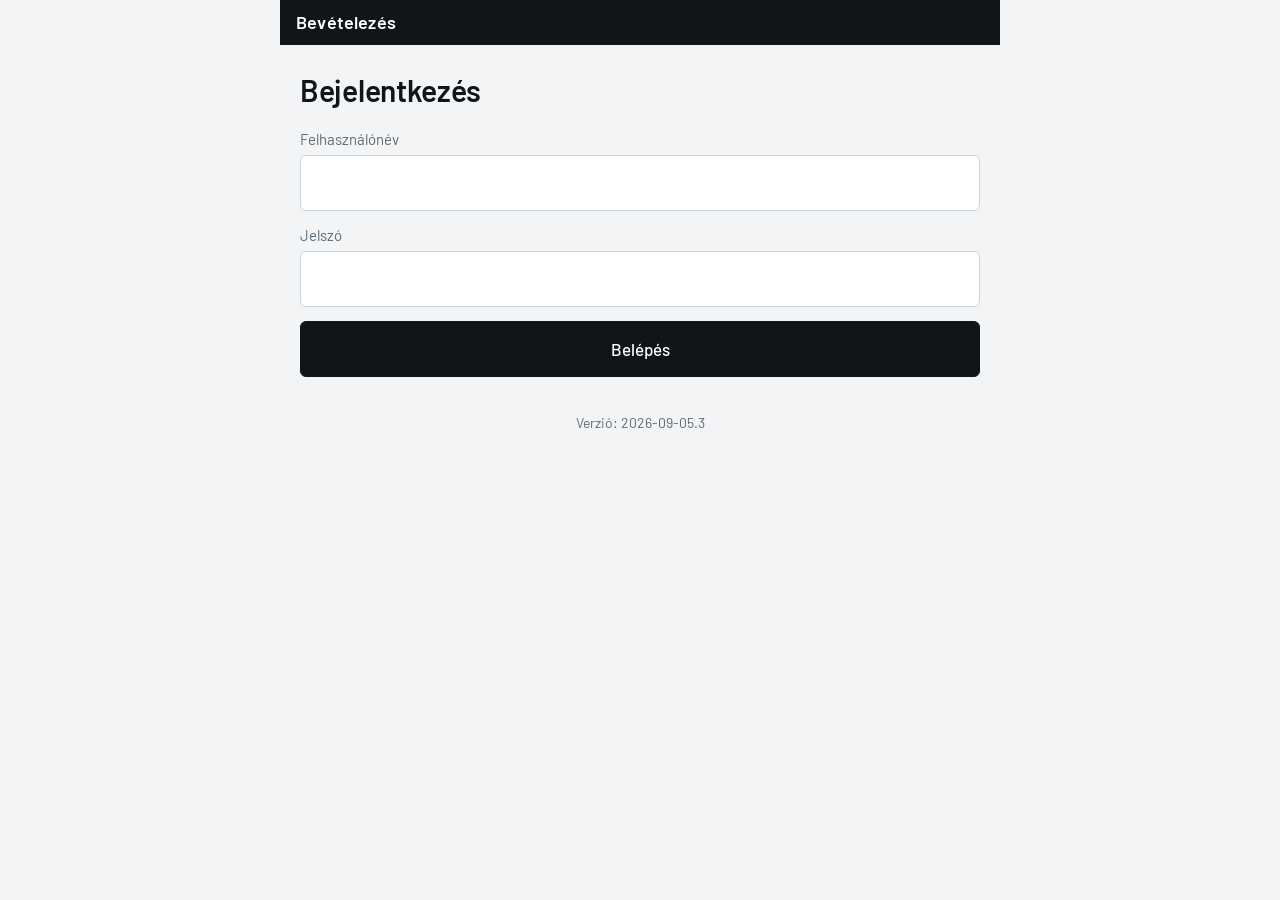
<file: static/index.html>
<!DOCTYPE html>
<html lang="hu">
<head>
<meta charset="utf-8">
<meta name="viewport" content="width=device-width, initial-scale=1, viewport-fit=cover">
<meta name="theme-color" content="#10151a">
<title>Bevételezés</title>
<link rel="manifest" href="manifest.json">
<link rel="preconnect" href="https://fonts.googleapis.com">
<link rel="preconnect" href="https://fonts.gstatic.com" crossorigin>
<link href="https://fonts.googleapis.com/css2?family=Barlow:wght@400;500;600&family=Barlow+Condensed:wght@600&display=swap" rel="stylesheet">
<link rel="stylesheet" href="style.css?v=2026-09-05.3">
</head>
<body>
<div class="app">

  <!-- ---------------------------------------------------- bejelentkezés -->
  <section id="screen-login" class="screen is-active">
    <div class="bar"><span class="bar__title">Bevételezés</span></div>
    <div class="form">
      <h1>Bejelentkezés</h1>
      <div class="field">
        <label for="login-user">Felhasználónév</label>
        <input id="login-user" autocomplete="username" autocapitalize="none">
      </div>
      <div class="field">
        <label for="login-pass">Jelszó</label>
        <input id="login-pass" type="password" autocomplete="current-password">
      </div>
      <div class="error" id="login-error"></div>
      <button class="btn btn--primary" id="login-btn">Belépés</button>
      <p class="version">Verzió: <span id="app-version"></span></p>
    </div>
  </section>

  <!-- ------------------------------------------------------- indítás -->
  <section id="screen-start" class="screen">
    <div class="bar">
      <span class="bar__title">Új bevételezés</span>
      <button class="bar__btn" id="logout-btn">Kilép</button>
    </div>
    <div class="form">
      <h1 id="start-title">Melyik szállítótól?</h1>
      <div class="field">
        <label for="supplier">Szállító</label>
        <select id="supplier"></select>
      </div>
      <div class="error" id="start-error"></div>
      <button class="btn btn--primary" id="start-btn">Kezdés</button>

      <div id="resume-box" hidden>
        <h2 class="resume__title">Félbehagyott bevételezések</h2>
        <div id="resume-list"></div>
      </div>
    </div>
  </section>

  <!-- -------------------------------------------------------- szkennelés -->
  <section id="screen-scan" class="screen">
    <div class="bar">
      <span class="bar__title" id="scan-supplier">—</span>
      <span class="bar__meta" id="scan-count">0</span>
      <button class="bar__btn" id="search-btn">Keresés</button>
    </div>

    <div class="feedback" id="feedback">
      <p class="feedback__name" id="fb-name">Olvasd be az első terméket</p>
      <div class="feedback__row" id="fb-row" hidden>
        <span class="feedback__qty" id="fb-qty">0</span>
        <span class="feedback__unit" id="fb-unit">db</span>
      </div>
      <p class="feedback__hint" id="fb-hint">A szkenner készen áll.</p>
      <p class="feedback__heard" id="fb-heard"></p>
    </div>

    <div class="list" id="item-list"></div>

    <div class="actions">
      <button class="btn" id="voice-btn" aria-pressed="false">Hang</button>
      <button class="btn btn--primary" id="finish-btn">Kész</button>
    </div>
    <input class="scan-catcher" id="scan-catcher" inputmode="none" aria-hidden="true" tabindex="-1">
  </section>

  <!-- ------------------------------------------------------ tétel javítás -->
  <div class="sheet" id="edit-sheet" hidden>
    <div class="sheet__panel" role="dialog" aria-modal="true" aria-labelledby="edit-name">
      <p class="sheet__name" id="edit-name"></p>

      <div class="stepper">
        <button class="stepper__btn" id="edit-minus" aria-label="Kevesebb">−</button>
        <input class="stepper__value" id="edit-qty" inputmode="numeric" value="1">
        <button class="stepper__btn" id="edit-plus" aria-label="Több">+</button>
      </div>

      <div class="actions" style="border-top:none;padding:0">
        <button class="btn" id="edit-cancel">Mégsem</button>
        <button class="btn btn--primary" id="edit-save">Mentés</button>
      </div>
      <button class="btn btn--danger" id="edit-remove">Tétel visszavonása</button>
    </div>
  </div>


  <!-- ---------------------------------------------------------- keresés -->
  <section id="screen-search" class="screen">
    <div class="bar">
      <button class="bar__btn" id="search-back">Vissza</button>
      <span class="bar__title">Keresés</span>
      <button class="bar__btn" id="search-voice">Hang</button>
    </div>
    <div class="search">
      <input id="search-input" placeholder="Név vagy cikkszám" autocapitalize="none">
    </div>
    <div class="list" id="search-results"></div>
  </section>

  <!-- ------------------------------------------------------------- vége -->
  <section id="screen-done" class="screen">
    <div class="bar"><span class="bar__title">Kész</span></div>
    <div class="form">
      <h1 id="done-title">Bevételezés lezárva</h1>
      <p id="done-summary" style="color:var(--steel-500);margin:0"></p>
      <button class="btn btn--primary" id="done-btn">Új bevételezés</button>
    </div>
  </section>

</div>
<script src="app.js?v=2026-09-05.3"></script>
</body>
</html>
</file>
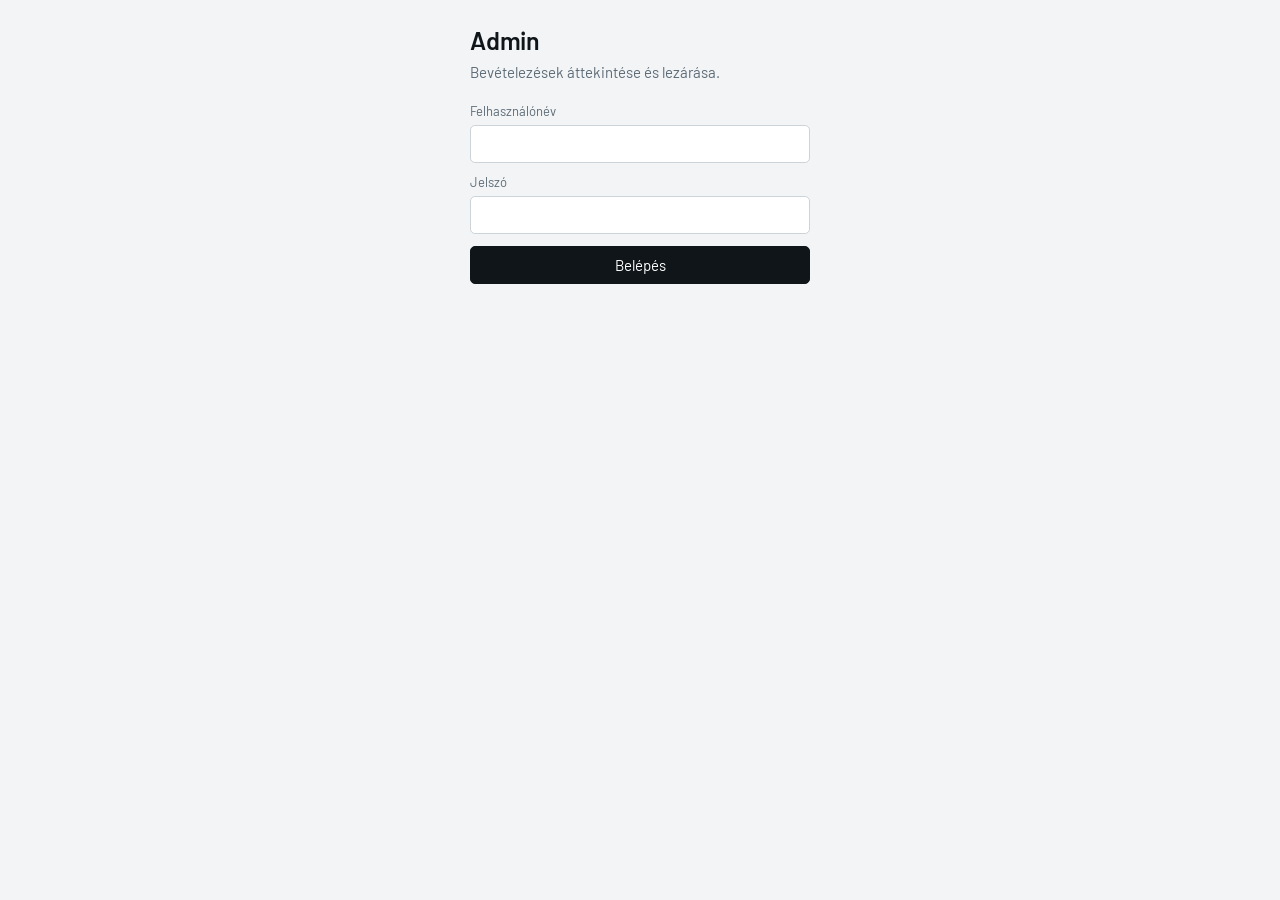
<file: static/admin.html>
<!DOCTYPE html>
<html lang="hu">
<head>
<meta charset="utf-8">
<meta name="viewport" content="width=device-width, initial-scale=1">
<meta name="theme-color" content="#10151a">
<title>Bevételezés — admin</title>
<link rel="preconnect" href="https://fonts.googleapis.com">
<link rel="preconnect" href="https://fonts.gstatic.com" crossorigin>
<link href="https://fonts.googleapis.com/css2?family=Barlow:wght@400;500;600&display=swap" rel="stylesheet">
<link rel="stylesheet" href="admin.css">
</head>
<body>

<!-- ------------------------------------------------------ bejelentkezés -->
<div id="login-wrap" class="page" style="max-width:380px">
  <h1>Admin</h1>
  <p class="lede">Bevételezések áttekintése és lezárása.</p>
  <div class="field"><label for="login-user">Felhasználónév</label>
    <input id="login-user" autocomplete="username" autocapitalize="none"></div>
  <div class="field" style="margin-top:10px"><label for="login-pass">Jelszó</label>
    <input id="login-pass" type="password" autocomplete="current-password"></div>
  <div class="note note--error" id="login-error" style="margin-top:12px"></div>
  <button class="btn btn--primary" id="login-btn" style="margin-top:12px;width:100%">Belépés</button>
</div>

<!-- ------------------------------------------------------------ alkalmazás -->
<div id="app" hidden>
  <nav class="top">
    <span class="top__brand">Bevételezés</span>
    <button class="tab is-active" data-panel="receipts">Bevételezések</button>
    <button class="tab" data-panel="orders">Megrendelések</button>
    <button class="tab" data-panel="suppliers">Szállítók</button>
    <button class="tab" data-panel="products">Terméktörzs</button>
    <span class="top__user" id="who"></span>
    <button class="top__logout" id="logout-btn">Kilép</button>
  </nav>

  <main class="page">

    <!-- ------------------------------------------------ bevételezések -->
    <section class="panel is-active" id="panel-receipts">
      <h1>Bevételezések</h1>
      <p class="lede">A raktáros beolvasása után itt nézhető át és javítható,
        mielőtt Excelbe kerül.</p>

      <div class="toolbar">
        <div class="field"><label for="receipt-status">Állapot</label>
          <select id="receipt-status">
            <option value="">Mind</option>
            <option value="in_progress">Folyamatban</option>
            <option value="scanned" selected>Beolvasva</option>
            <option value="exported">Exportálva</option>
          </select></div>
        <div class="field"><label for="receipt-supplier-filter">Szállító</label>
          <select id="receipt-supplier-filter"><option value="">Mind</option></select></div>
        <button class="btn toolbar--right" id="receipt-refresh">Frissítés</button>
      </div>

      <div class="bulkbar" id="receipt-bulk" hidden>
        <span id="receipt-selected">0 kijelölve</span>
        <button class="btn btn--small btn--danger" id="receipt-bulk-delete">Kijelöltek törlése</button>
        <button class="btn btn--small" id="receipt-bulk-clear">Kijelölés törlése</button>
      </div>
      <div class="note" id="receipt-note"></div>
      <div class="card"><div id="receipt-list"></div></div>
      <div class="more"><button class="btn" id="receipt-more" hidden>Továbbiak betöltése</button></div>
    </section>

    <!-- ------------------------------------ egy bevételezés részletei -->
    <section class="panel" id="panel-receipt">
      <button class="back" id="receipt-back">← Vissza a listához</button>
      <div class="detail__head">
        <div>
          <h1 id="rd-title">Bevételezés</h1>
          <div class="detail__facts" id="rd-facts"></div>
        </div>
      </div>

      <div class="note" id="rd-note"></div>

      <div class="toolbar">
        <div class="field" style="min-width:260px">
          <label for="rd-reference">Hivatkozási szám</label>
          <input id="rd-reference" placeholder="pl. 9686, 9701">
        </div>
        <button class="btn" id="rd-save-ref">Mentés</button>
        <button class="btn toolbar--right" id="rd-reopen">Visszaadás a raktárosnak</button>
        <button class="btn btn--danger" id="rd-delete">Törlés</button>
        <button class="btn btn--primary" id="rd-export">Excel letöltése</button>
      </div>

      <div class="card"><div id="rd-items"></div></div>

      <h2 id="rd-unknown-title" hidden>Félretett beolvasások</h2>
      <div class="card" id="rd-unknown-card" hidden><div id="rd-unknown"></div></div>
    </section>

    <!-- ------------------------------------------------ megrendelések -->
    <section class="panel" id="panel-orders">
      <h1>Megrendelések</h1>
      <p class="lede">A feltöltött szállítói megrendelések és a bevételezés
        előrehaladása.</p>

      <div class="upload">
        <div class="toolbar">
          <div class="field"><label for="order-file">Naturasoft tétellista (.xls)</label>
            <input type="file" id="order-file" accept=".xls,.xlsx"></div>
          <div class="field"><label for="order-number">Rendelésszám</label>
            <input id="order-number" placeholder="a fájlnévből"></div>
          <div class="field"><label for="order-date">Dátum</label>
            <input type="date" id="order-date"></div>
          <div class="field"><label for="order-supplier">Szállító</label>
            <select id="order-supplier"></select></div>
          <button class="btn btn--primary" id="order-upload">Feltöltés</button>
        </div>
        <div class="note" id="upload-note"></div>
        <div class="card" id="preview-card" hidden><div id="order-preview"></div></div>
      </div>

      <h2>Feltöltött megrendelések</h2>
      <div class="toolbar">
        <div class="field"><label for="order-status">Állapot</label>
          <select id="order-status">
            <option value="">Mind</option>
            <option value="open">Nyitott</option>
            <option value="partial">Részben teljesített</option>
            <option value="closed">Lezárt</option>
          </select></div>
        <div class="field"><label for="order-search">Rendelésszám</label>
          <input id="order-search" placeholder="pl. 9686"></div>
        <div class="field"><label for="order-supplier-filter">Szállító</label>
          <select id="order-supplier-filter"><option value="">Mind</option></select></div>
        <button class="btn toolbar--right" id="order-refresh">Frissítés</button>
      </div>

      <div class="bulkbar" id="order-bulk" hidden>
        <span id="order-selected">0 kijelölve</span>
        <button class="btn btn--small btn--danger" id="order-bulk-delete">Kijelöltek törlése</button>
        <button class="btn btn--small" id="order-bulk-clear">Kijelölés törlése</button>
      </div>
      <div class="note" id="order-note"></div>
      <div class="card"><div id="order-list"></div></div>
      <div class="more"><button class="btn" id="order-more" hidden>Továbbiak betöltése</button></div>

    </section>

    <!-- --------------------------------- egy megrendelés részletei -->
    <section class="panel" id="panel-order">
      <button class="back" id="order-back">← Vissza a listához</button>
      <div class="detail__head">
        <div>
          <h1 id="od-title">Megrendelés</h1>
          <div class="detail__facts" id="od-facts"></div>
        </div>
      </div>
      <div class="note" id="od-note"></div>
      <div class="toolbar">
        <div class="field"><label for="od-date">Dátum (FIFO sorrend)</label>
          <input type="date" id="od-date"></div>
        <div class="field"><label for="od-supplier">Szállító</label>
          <select id="od-supplier"></select></div>
        <button class="btn" id="od-save">Mentés</button>
        <button class="btn toolbar--right" id="od-close">A maradék nem érkezik meg</button>
        <button class="btn btn--danger" id="od-delete">Törlés</button>
      </div>
      <div class="card"><div id="od-items"></div></div>
    </section>

    <!-- ------------------------------------------------------ szállítók -->
    <section class="panel" id="panel-suppliers">
      <h1>Szállítók</h1>
      <p class="lede">A raktáros ebből a listából választ a bevételezés
        indításakor. A Naturasoft exportja nem tartalmazza a szállítót,
        ezért itt kell karbantartani.</p>

      <div class="toolbar">
        <div class="field" style="min-width:280px"><label for="supplier-name">Új szállító neve</label>
          <input id="supplier-name"></div>
        <button class="btn btn--primary" id="supplier-add">Hozzáadás</button>
      </div>
      <div class="note" id="supplier-note"></div>
      <div class="card"><div id="supplier-list"></div></div>
    </section>

    <!-- ---------------------------------------------------- terméktörzs -->
    <section class="panel" id="panel-products">
      <h1>Terméktörzs</h1>
      <p class="lede">A Naturasoft terméknyilvántartás importja. Frissít és
        hozzáad, soha nem töröl — egy hibás export nem üríti ki a törzset.</p>

      <div class="toolbar">
        <div class="field"><label for="product-file">Terméknyilvántartás (.xls)</label>
          <input type="file" id="product-file" accept=".xls,.xlsx"></div>
        <button class="btn btn--primary" id="product-import">Import indítása</button>
      </div>
      <div class="note" id="product-note"></div>
      <div id="product-warnings" class="warnings"></div>

      <h2>Keresés a törzsben</h2>
      <div class="toolbar">
        <div class="field" style="min-width:320px"><label for="product-search">Név vagy cikkszám</label>
          <input id="product-search" placeholder="pl. kcf 250"></div>
      </div>
      <div class="card"><div id="product-results"></div></div>
    </section>

  </main>
</div>

<script src="admin.js"></script>
</body>
</html>
</file>
<file: static/style.css>
/* ------------------------------------------------------------------
   Raktári bevételező — üzemi kijelző
   Karnyújtásnyiról olvasható, egy kézzel kezelhető.
   ------------------------------------------------------------------ */

:root {
  --steel-950: #10151a;   /* fejléc, sötét felületek */
  --steel-800: #253039;
  --steel-500: #5d6b76;   /* másodlagos szöveg */
  --steel-200: #ccd4da;   /* elválasztók */
  --steel-100: #e3e8eb;
  --paper:     #f2f4f6;   /* háttér */
  --white:     #ffffff;

  --ok:        #1f7a3f;
  --ok-soft:   #e2f2e7;
  --warn:      #a86500;
  --warn-soft: #fdf0da;
  --stop:      #a32020;
  --stop-soft: #fbe6e6;

  --tap: 56px;            /* minimális érintési célpont */
}

* { box-sizing: border-box; }

html, body {
  margin: 0;
  height: 100%;
  /* Android Chrome-on a címsáv be-kicsúszása vízszintes csúszást is
     okozhat, ha bármi túllóg — ezt eleve kizárjuk. */
  overflow-x: hidden;
  background: var(--paper);
  color: var(--steel-950);
  font-family: Barlow, system-ui, -apple-system, sans-serif;
  font-size: 17px;
  line-height: 1.4;
  -webkit-text-size-adjust: 100%;
}

button, input, select {
  font-family: inherit;
  font-size: inherit;
  color: inherit;
}

:focus-visible {
  outline: 3px solid var(--steel-950);
  outline-offset: 2px;
}

.app {
  display: flex;
  flex-direction: column;
  /* vh a régebbi böngészőknek, dvh ahol van: a címsáv mozgását követi */
  height: 100vh;
  height: 100dvh;
  width: 100%;
  max-width: 720px;
  margin: 0 auto;
  overflow: hidden;
  background: var(--paper);
}

.screen { display: none; flex-direction: column; flex: 1; min-height: 0; }
.screen.is-active { display: flex; }

/* --- fejléc ------------------------------------------------------- */

.bar {
  display: flex;
  align-items: center;
  gap: 12px;
  padding: 10px 16px;
  background: var(--steel-950);
  color: var(--white);
}

.bar__title {
  font-weight: 600;
  font-size: 18px;
  letter-spacing: 0.01em;
  flex: 1;
  min-width: 0;
  overflow: hidden;
  text-overflow: ellipsis;
  white-space: nowrap;
}

.bar__meta {
  font-family: 'Barlow Condensed', Barlow, sans-serif;
  font-size: 20px;
  font-variant-numeric: tabular-nums;
  color: var(--steel-200);
}

.bar__btn {
  background: none;
  border: 1px solid rgba(255, 255, 255, 0.35);
  color: var(--white);
  border-radius: 4px;
  padding: 6px 12px;
  cursor: pointer;
}

.bar__btn:active { background: rgba(255, 255, 255, 0.15); }

/* --- visszajelző mező (a képernyő hőse) --------------------------- */

.feedback {
  flex: 0 0 auto;
  background: var(--white);
  border-bottom: 1px solid var(--steel-200);
  padding: 18px 16px 16px;
  /* Alacsony képernyőn (fekvő mód, kis telefon) zsugorodhat. */
  min-height: min(168px, 24dvh);
  display: flex;
  flex-direction: column;
  justify-content: center;
  transition: background-color 120ms linear;
}

.feedback[data-state='ok']      { background: var(--ok-soft); }
.feedback[data-state='warn']    { background: var(--warn-soft); }
.feedback[data-state='stop']    { background: var(--stop-soft); }

.feedback__name {
  /* Hosszú típusjelek (pl. 'MPQD0001Q-125/300') szóköz nélkül is törjenek. */
  overflow-wrap: anywhere;
  font-size: clamp(20px, 6.2vw, 26px);
  font-weight: 600;
  line-height: 1.15;
  margin: 0 0 10px;
  /* legfeljebb 3 sor, hosszú terméknevekhez */
  display: -webkit-box;
  -webkit-line-clamp: 3;
  -webkit-box-orient: vertical;
  overflow: hidden;
}

.feedback__row {
  display: flex;
  align-items: baseline;
  gap: 10px;
}

/* A szerzői display:flex erősebb, mint a böngésző [hidden] szabálya,
   ezért kell külön kimondani. Enélkül a régi darabszám ott ragadna a
   képernyőn egy „Tedd félre” üzenet alatt. */
.feedback__row[hidden] { display: none; }

.feedback__qty {
  font-family: 'Barlow Condensed', Barlow, sans-serif;
  font-size: clamp(48px, 17vw, 72px);
  font-weight: 600;
  line-height: 0.85;
  font-variant-numeric: tabular-nums;
}

.feedback__unit { font-size: 22px; color: var(--steel-500); }

.feedback__hint {
  color: var(--steel-500);
  font-size: 16px;
  overflow-wrap: anywhere;
}

/* Amit hallott: halvány, de mindig látható — ebből derül ki, ha a
   felismerés mást értett, mint amit mondtak. */
.feedback__heard {
  margin: 4px 0 0;
  font-size: 15px;
  color: var(--steel-500);
  font-style: italic;
  overflow-wrap: anywhere;
}

.feedback__heard:empty { display: none; }

.feedback[data-state='stop'] .feedback__name { color: var(--stop); }
.feedback[data-state='warn'] .feedback__name { color: var(--warn); }

/* --- tétellista --------------------------------------------------- */

.list {
  flex: 1;
  min-height: 0;
  overflow-y: auto;
  -webkit-overflow-scrolling: touch;
}

.row {
  display: flex;
  align-items: center;
  gap: 12px;
  width: 100%;
  min-height: var(--tap);
  padding: 12px 16px;
  border: none;
  border-bottom: 1px solid var(--steel-100);
  background: var(--paper);
  text-align: left;
  font: inherit;
  color: inherit;
  cursor: pointer;
}

.row--fresh { background: var(--white); }

.row__name {
  flex: 1;
  min-width: 0;
  overflow: hidden;
  text-overflow: ellipsis;
  white-space: nowrap;
}

.row__qty {
  font-family: 'Barlow Condensed', Barlow, sans-serif;
  font-size: 28px;
  font-weight: 600;
  font-variant-numeric: tabular-nums;
}

.row__unit { color: var(--steel-500); font-size: 15px; }

.empty {
  padding: 48px 24px;
  text-align: center;
  color: var(--steel-500);
}

/* --- alsó műveletsáv ---------------------------------------------- */

.actions {
  display: flex;
  gap: 8px;
  padding: 10px 12px calc(10px + env(safe-area-inset-bottom));
  background: var(--white);
  border-top: 1px solid var(--steel-200);
}

.btn {
  flex: 1;
  min-width: 0;
  min-height: var(--tap);
  padding: 0 8px;
  white-space: nowrap;
  border: 1px solid var(--steel-800);
  border-radius: 6px;
  background: var(--white);
  font-size: 17px;
  font-weight: 500;
  cursor: pointer;
}

.btn:active { background: var(--steel-100); }
.btn[disabled] { opacity: 0.45; cursor: default; }

.btn--primary {
  background: var(--steel-950);
  border-color: var(--steel-950);
  color: var(--white);
}

.btn--primary:active { background: var(--steel-800); }

.btn--listening {
  background: var(--ok);
  border-color: var(--ok);
  color: var(--white);
}

/* --- űrlapok ------------------------------------------------------ */

.form {
  padding: 24px 20px;
  display: flex;
  flex-direction: column;
  gap: 14px;
  overflow-y: auto;
}

.form h1 {
  font-size: 30px;
  font-weight: 600;
  margin: 0 0 4px;
  letter-spacing: -0.01em;
}

.field { display: flex; flex-direction: column; gap: 5px; }

.field label { font-size: 15px; color: var(--steel-500); }

.field input,
.field select {
  min-height: var(--tap);
  padding: 0 12px;
  border: 1px solid var(--steel-200);
  border-radius: 6px;
  background: var(--white);
}

.error {
  color: var(--stop);
  background: var(--stop-soft);
  padding: 10px 12px;
  border-radius: 6px;
}

.error:empty { display: none; }

/* --- félbehagyott bevételezés folytatása -------------------------- */

/* Az új beolvasás az elsődleges művelet, ez másodlagos: elválasztjuk,
   de nem rejtjük el. */
.resume__title {
  margin: 26px 0 10px;
  padding-top: 20px;
  border-top: 1px solid var(--steel-200);
  font-size: 18px;
  font-weight: 600;
  color: var(--steel-500);
}

.resume {
  display: flex;
  align-items: center;
  gap: 12px;
  width: 100%;
  min-height: var(--tap);
  padding: 14px 16px;
  margin-bottom: 8px;
  border: 1px solid var(--steel-800);
  border-radius: 6px;
  background: var(--white);
  font: inherit;
  color: inherit;
  text-align: left;
  cursor: pointer;
}

.resume:active { background: var(--steel-100); }
.resume__name { flex: 1; min-width: 0; font-weight: 500; }
.resume__meta { color: var(--steel-500); font-size: 15px; }

.version {
  margin-top: 22px;
  text-align: center;
  color: var(--steel-500);
  font-size: 14px;
}

/* --- keresés ------------------------------------------------------ */

.search { padding: 12px 16px; background: var(--white); border-bottom: 1px solid var(--steel-200); }

.search input {
  width: 100%;
  min-height: var(--tap);
  padding: 0 12px;
  border: 1px solid var(--steel-200);
  border-radius: 6px;
}

.result {
  display: flex;
  align-items: baseline;
  gap: 12px;
  width: 100%;
  text-align: left;
  padding: 14px 16px;
  border: none;
  border-bottom: 1px solid var(--steel-100);
  background: var(--white);
  font: inherit;
  color: inherit;
  cursor: pointer;
}

.result:active { background: var(--steel-100); }

/* A sorszám hangos választáshoz kell, ezért jól láthatónak kell lennie. */
.result__no {
  flex: 0 0 28px;
  font-family: 'Barlow Condensed', Barlow, sans-serif;
  font-size: 24px;
  font-weight: 600;
  color: var(--steel-500);
  font-variant-numeric: tabular-nums;
}

.result__text { flex: 1; min-width: 0; }
.result__name { display: block; overflow-wrap: anywhere; }
.result__sku { display: block; color: var(--steel-500); font-size: 15px; }

/* A szkenner rejtett bemenete: a fókusz miatt a DOM-ban kell lennie. */
/* --- tétel javító lap --------------------------------------------- */

/* Alulról nyílik, hogy hüvelykujjal elérhető legyen. */
.sheet {
  position: fixed;
  inset: 0;
  z-index: 20;
  display: flex;
  align-items: flex-end;
  justify-content: center;
  background: rgba(16, 21, 26, 0.5);
}

.sheet[hidden] { display: none; }

.sheet__panel {
  width: 100%;
  max-width: 720px;
  max-height: 92dvh;
  overflow-y: auto;
  background: var(--white);
  border-radius: 12px 12px 0 0;
  padding: 20px 16px calc(20px + env(safe-area-inset-bottom));
  display: flex;
  flex-direction: column;
  gap: 14px;
}

.sheet__name {
  margin: 0;
  font-size: 21px;
  font-weight: 600;
  line-height: 1.2;
}

.stepper {
  display: flex;
  align-items: stretch;
  gap: 10px;
}

.stepper__btn {
  flex: 0 0 68px;
  border: 1px solid var(--steel-800);
  border-radius: 6px;
  background: var(--white);
  font-size: 34px;
  line-height: 1;
  cursor: pointer;
}

.stepper__btn:active { background: var(--steel-100); }

.stepper__value {
  flex: 1;
  /* Flexben az input alapértelmezett szélessége nem enged összehúzódni,
     ezért kinyomná a '+' gombot a képernyőről. */
  min-width: 0;
  width: 100%;
  min-height: 76px;
  text-align: center;
  border: 1px solid var(--steel-200);
  border-radius: 6px;
  font-family: 'Barlow Condensed', Barlow, sans-serif;
  font-size: 48px;
  font-weight: 600;
  font-variant-numeric: tabular-nums;
}

.btn--danger {
  border-color: var(--stop);
  color: var(--stop);
  background: var(--white);
}

.btn--danger:active { background: var(--stop-soft); }

/* A sor koppintható: onnan javítható a mennyiség és vonható vissza. */
.row:active { background: var(--steel-100); }
.row__chevron { color: var(--steel-500); font-size: 20px; }

.scan-catcher {
  position: absolute;
  width: 1px;
  height: 1px;
  opacity: 0;
  pointer-events: none;
}

@media (prefers-reduced-motion: reduce) {
  * { transition: none !important; }
}
</file>
<file: static/admin.css>
/* ------------------------------------------------------------------
   Bevételező — admin felület
   Asztali gép, sok adat, gyors áttekintés. A raktáros felületével
   közös színrendszer, de sűrűbb elrendezés.
   ------------------------------------------------------------------ */

:root {
  --steel-950: #10151a;
  --steel-800: #253039;
  --steel-500: #5d6b76;
  --steel-300: #a9b4bc;
  --steel-200: #ccd4da;
  --steel-100: #e3e8eb;
  --paper:     #f2f4f6;
  --white:     #ffffff;

  --ok:        #1f7a3f;
  --ok-soft:   #e8f4ec;
  --warn:      #a86500;
  --warn-soft: #fdf3e3;
  --stop:      #a32020;
  --stop-soft: #fbeaea;
  --idle-soft: #eef1f3;
}

* { box-sizing: border-box; }

body {
  margin: 0;
  background: var(--paper);
  color: var(--steel-950);
  font-family: Barlow, system-ui, -apple-system, sans-serif;
  font-size: 15px;
  line-height: 1.45;
}

button, input, select, textarea { font-family: inherit; font-size: inherit; color: inherit; }
:focus-visible { outline: 2px solid var(--steel-950); outline-offset: 2px; }

/* --- fejléc és lapfülek ------------------------------------------- */

.top {
  display: flex;
  align-items: center;
  gap: 20px;
  padding: 0 20px;
  background: var(--steel-950);
  color: var(--white);
}

.top__brand {
  font-weight: 600;
  font-size: 17px;
  padding: 14px 0;
  margin-right: 8px;
}

.tab {
  background: none;
  border: none;
  border-bottom: 3px solid transparent;
  color: var(--steel-300);
  padding: 14px 2px 11px;
  cursor: pointer;
}

.tab:hover { color: var(--white); }
.tab.is-active { color: var(--white); border-bottom-color: var(--white); }

.top__user { margin-left: auto; color: var(--steel-300); }

.top__logout {
  background: none;
  border: 1px solid rgba(255,255,255,0.3);
  color: var(--white);
  border-radius: 4px;
  padding: 5px 10px;
  cursor: pointer;
}

/* --- elrendezés --------------------------------------------------- */

.page { max-width: 1240px; margin: 0 auto; padding: 22px 20px 60px; }
.panel { display: none; }
.panel.is-active { display: block; }

h1 { font-size: 25px; font-weight: 600; margin: 0 0 4px; letter-spacing: -0.01em; }
h2 { font-size: 18px; font-weight: 600; margin: 26px 0 10px; }
.lede { color: var(--steel-500); margin: 0 0 18px; }

.toolbar { display: flex; gap: 10px; align-items: flex-end; flex-wrap: wrap; margin-bottom: 14px; }
.toolbar--right { margin-left: auto; }

.field { display: flex; flex-direction: column; gap: 4px; }
.field label { font-size: 13px; color: var(--steel-500); }

.field input, .field select {
  min-height: 38px;
  padding: 0 10px;
  border: 1px solid var(--steel-200);
  border-radius: 5px;
  background: var(--white);
}

.field input[type='file'] { padding: 7px 10px; }

/* --- gombok -------------------------------------------------------- */

.btn {
  min-height: 38px;
  padding: 0 14px;
  border: 1px solid var(--steel-800);
  border-radius: 5px;
  background: var(--white);
  cursor: pointer;
  white-space: nowrap;
}

.btn:hover { background: var(--steel-100); }
.btn[disabled] { opacity: 0.45; cursor: default; }
.btn--primary { background: var(--steel-950); border-color: var(--steel-950); color: var(--white); }
.btn--primary:hover { background: var(--steel-800); }
.btn--danger { border-color: var(--stop); color: var(--stop); }
.btn--danger:hover { background: var(--stop-soft); }
.btn--small { min-height: 30px; padding: 0 9px; font-size: 14px; }

/* --- táblázat ------------------------------------------------------ */

/* A feltöltés a lista fölött van: sok megrendelésnél a lista alja
   elérhetetlen messzeségbe kerülne. */
.upload {
  background: var(--white);
  border: 1px solid var(--steel-200);
  border-radius: 7px;
  padding: 14px 16px;
  margin-bottom: 26px;
}

.upload .toolbar { margin-bottom: 0; }
.upload .note { margin: 12px 0 0; }
.upload .card { margin-top: 12px; }

/* A kijelölés sávja csak akkor jelenik meg, ha van mit törölni. */
.bulkbar {
  display: flex;
  align-items: center;
  gap: 10px;
  padding: 9px 13px;
  margin-bottom: 10px;
  border: 1px solid var(--steel-800);
  border-radius: 6px;
  background: var(--white);
}

.bulkbar[hidden] { display: none; }
.bulkbar span { margin-right: auto; font-weight: 500; }

.check {
  width: 18px;
  height: 18px;
  cursor: pointer;
  accent-color: var(--steel-950);
}

th.check-col, td.check-col { width: 34px; padding-right: 0; }
tr.is-selected td { background: var(--steel-100); }

.more { display: flex; justify-content: center; padding: 14px 0; }

.card {
  background: var(--white);
  border: 1px solid var(--steel-200);
  border-radius: 7px;
  overflow: hidden;
}

table { width: 100%; border-collapse: collapse; }

th {
  text-align: left;
  font-weight: 500;
  font-size: 13px;
  color: var(--steel-500);
  padding: 9px 12px;
  border-bottom: 1px solid var(--steel-200);
  background: var(--paper);
  white-space: nowrap;
}

td { padding: 9px 12px; border-bottom: 1px solid var(--steel-100); vertical-align: middle; }
tbody tr:last-child td { border-bottom: none; }
tr.clickable { cursor: pointer; }
tr.clickable:hover td { background: var(--steel-100); }

.num {
  text-align: right;
  font-variant-numeric: tabular-nums;
  white-space: nowrap;
}

.muted { color: var(--steel-500); }
.wrap { max-width: 420px; }

/* A sorszín az állapotot kódolja, nem díszít. */
tr.state-open    td:first-child { box-shadow: inset 3px 0 0 var(--steel-300); }
tr.state-partial td:first-child { box-shadow: inset 3px 0 0 var(--warn); }
tr.state-closed  td:first-child { box-shadow: inset 3px 0 0 var(--ok); }
tr.state-alert   td:first-child { box-shadow: inset 3px 0 0 var(--stop); }

tr.row-alert td { background: var(--stop-soft); }
tr.row-warn td { background: var(--warn-soft); }

/* --- állapotcímke -------------------------------------------------- */

.tag {
  display: inline-block;
  padding: 2px 8px;
  border-radius: 999px;
  font-size: 13px;
  white-space: nowrap;
}

.tag--open    { background: var(--idle-soft); color: var(--steel-800); }
.tag--partial { background: var(--warn-soft); color: var(--warn); }
.tag--closed  { background: var(--ok-soft);   color: var(--ok); }
.tag--alert   { background: var(--stop-soft); color: var(--stop); }

/* --- előrehaladás -------------------------------------------------- */

.progress {
  display: flex;
  align-items: center;
  gap: 8px;
  min-width: 130px;
}

.progress__bar {
  flex: 1;
  height: 6px;
  background: var(--steel-100);
  border-radius: 3px;
  overflow: hidden;
}

.progress__fill { height: 100%; background: var(--ok); }
.progress__fill--partial { background: var(--warn); }
.progress__text { font-variant-numeric: tabular-nums; color: var(--steel-500); font-size: 13px; }

/* --- üzenetek ------------------------------------------------------ */

.note { padding: 11px 13px; border-radius: 6px; margin: 0 0 14px; }
.note:empty { display: none; }
.note--error { background: var(--stop-soft); color: var(--stop); }
.note--ok { background: var(--ok-soft); color: var(--ok); }
.note--warn { background: var(--warn-soft); color: var(--warn); }

.empty { padding: 40px 20px; text-align: center; color: var(--steel-500); }

/* --- részletnézet -------------------------------------------------- */

.detail__head {
  display: flex;
  align-items: flex-start;
  gap: 16px;
  margin-bottom: 16px;
  flex-wrap: wrap;
}

.detail__facts { display: flex; gap: 26px; flex-wrap: wrap; }
.fact__label { font-size: 13px; color: var(--steel-500); }
.fact__value { font-weight: 500; }

.back {
  background: none;
  border: none;
  padding: 0 0 8px;
  color: var(--steel-500);
  cursor: pointer;
}

.back:hover { color: var(--steel-950); }

.price-input { width: 104px; }

/* Hiányzó ár: nulla forinttal menne az importba, ezért kiemeljük. */
.price-input.is-missing {
  border-color: var(--stop);
  background: var(--stop-soft);
}

.qty-input {
  width: 78px;
  min-height: 30px;
  padding: 0 7px;
  border: 1px solid var(--steel-200);
  border-radius: 4px;
  text-align: right;
  font-variant-numeric: tabular-nums;
}

.warnings {
  max-height: 220px;
  overflow-y: auto;
  font-size: 14px;
  color: var(--steel-500);
  margin-top: 10px;
}

.warnings div { padding: 3px 0; border-bottom: 1px solid var(--steel-100); }

@media (max-width: 720px) {
  .page { padding: 16px 12px 40px; }
  .top { overflow-x: auto; }
  table { font-size: 14px; }
  .wrap { max-width: 220px; }
}
</file>
